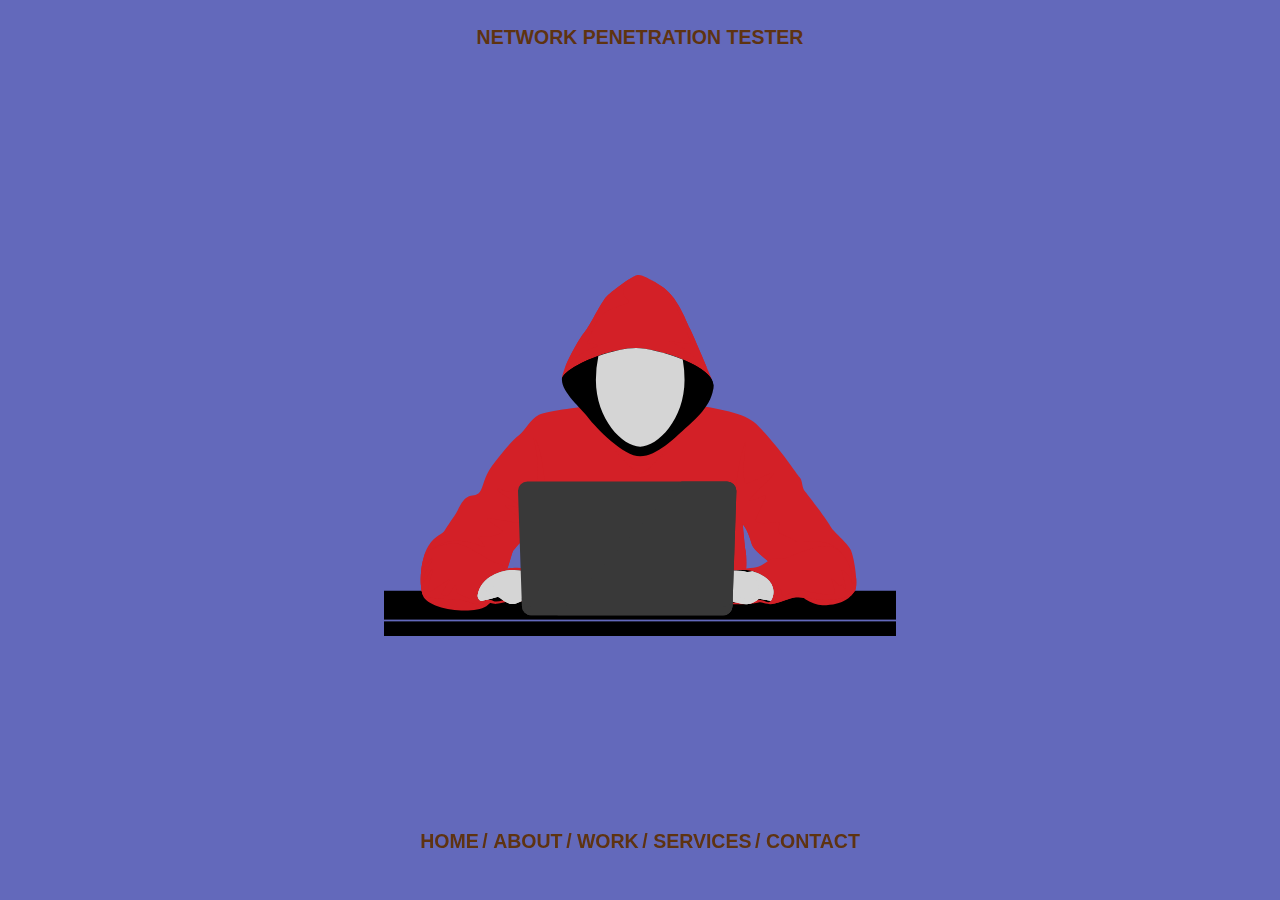
<file: index.html>
<!DOCTYPE html>
<html>

    <head>
        <title> Ahmad R. - Home </title>
        <link rel="stylesheet" href="css/style.css">    
    </head>

    <body>
        <h2>NETWORK PENETRATION TESTER</h2>
        
        <div class="shadow">
            <img class="logo" src="images/icon.svg" alt=""/>
        </div>
        <div class="links" >
            
            <h2><a href="index.html">HOME</a></h2>
            <h2> / </h2>
            <h2><a href="about.html">ABOUT</a></h2>
            <h2> / </h2>
            <h2><a href="work.html">WORK</a></h2>
            <h2> / </h2>
            <h2><a href="services.html">SERVICES</a></h2>
            <h2> / </h2>
            <h2><a href="contact.html">CONTACT</a></h2>
            
        </div>

    </body>    
</html>
</file>
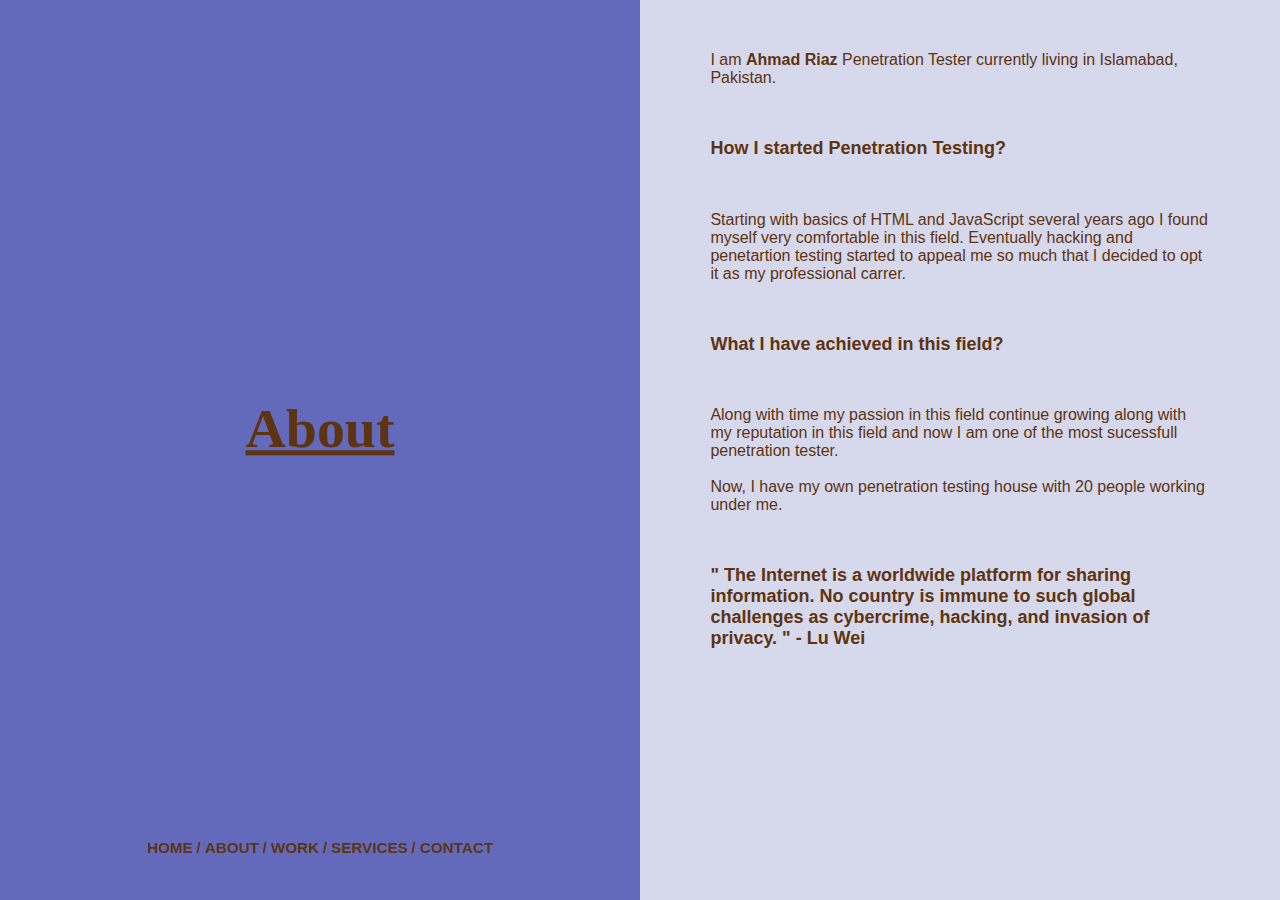
<file: about.html>
<!DOCTYPE html>
<html>

    <head>
        <title> Ahmad R. - About </title>
        <link rel="stylesheet" href="css/style.css">    
    </head>

    <body>

        <div class="half lhalf">
            <div class="halfcenter">
              <h2>About</h2>
              
            </div>
            <div class="linksleft" >
            
                <h3><a href="index.html">HOME</a></h3>
                <h3> / </h3>
                <h3><a href="about.html">ABOUT</a></h3>
                <h3> / </h3>
                <h3><a href="work.html">WORK</a></h3>
                <h3> / </h3>
                <h3><a href="services.html">SERVICES</a></h3>
                <h3> / </h3>
                <h3><a href="contact.html">CONTACT</a></h3>
                
                
            </div>
          </div>
          
        <div class="half rhalf">
            
            <p>
               I am <strong>Ahmad Riaz</strong> Penetration Tester currently living in Islamabad, Pakistan.
            </p>
            
            <h1>How I started Penetration Testing?</h1>
          
            <p>
                Starting with basics of HTML and JavaScript several years ago I found myself very comfortable in this field. Eventually 
                hacking and penetartion testing started to appeal me so much that I decided to opt it as my professional 
                carrer.
               
            </p>

            <h1>What I have achieved in this field?</h1>
            <p>
                Along with time my passion in this field continue growing along with my reputation in this field and now I am one of the 
                most sucessfull penetration tester.<br><br>
                Now, I have my own penetration testing house with 20 people working under me. 
            </p>
             
            <h1>" The Internet is a worldwide platform for sharing information. No country is immune 
                to such global challenges as cybercrime, hacking, and invasion of privacy. " - Lu Wei</h1>

        </div>


    </body>    
</html>
</file>
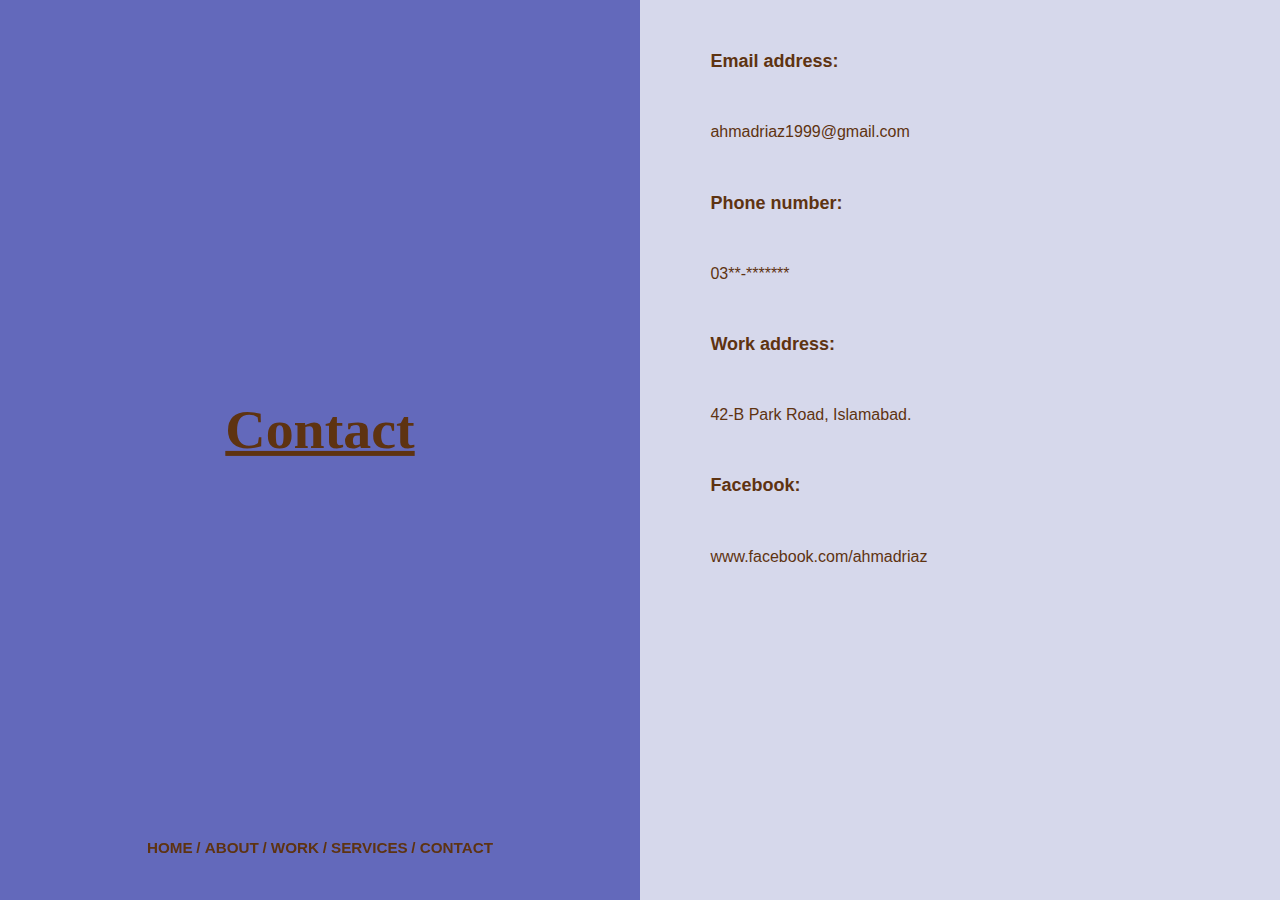
<file: contact.html>
<!DOCTYPE html>
<html>

    <head>
        <title> Ahmad R. - Contact </title>
        <link rel="stylesheet" href="css/style.css">    
    </head>

    <body>

        <div class="half lhalf">
            <div class="halfcenter">
              <h2>Contact</h2>
              
            </div>
            <div class="linksleft" >
            
                <h3><a href="index.html">HOME</a></h3>
                <h3> / </h3>
                <h3><a href="about.html">ABOUT</a></h3>
                <h3> / </h3>
                <h3><a href="work.html">WORK</a></h3>
                <h3> / </h3>
                <h3><a href="services.html">SERVICES</a></h3>
                <h3> / </h3>
                <h3><a href="contact.html">CONTACT</a></h3>
                
                
            </div>
          </div>
          
        <div class="half rhalf">
            <h1>Email address:</h1>
            <p>ahmadriaz1999@gmail.com</p>
            <h1>Phone number:</h1>
            <p>03**-*******</p>
            <h1>Work address:</h1>
            <p>42-B Park Road, Islamabad.</p>
            <h1>Facebook:</h1>
            <p>www.facebook.com/ahmadriaz</p>
        </div>


    </body>    
</html>
</file>
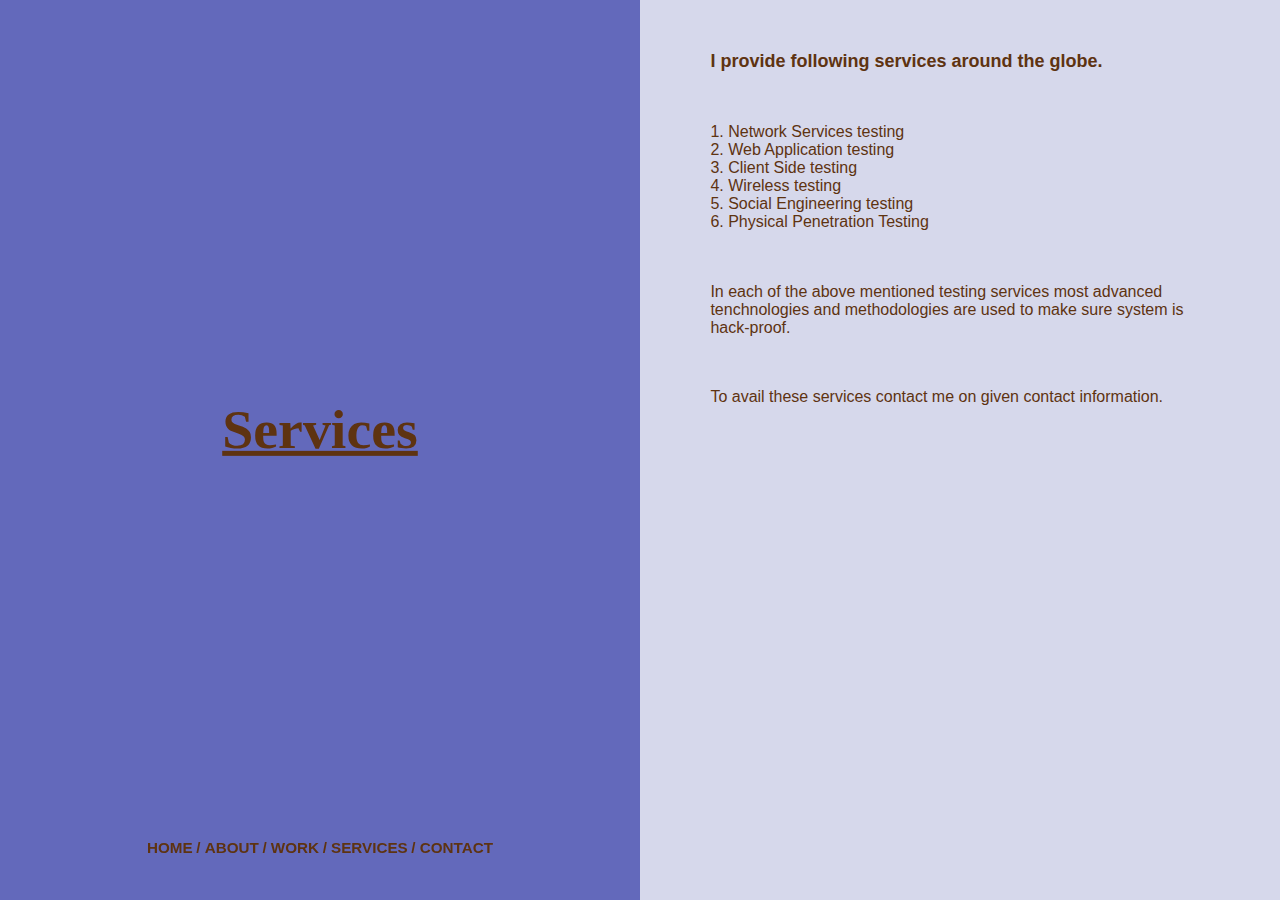
<file: services.html>
<!DOCTYPE html>
<html>

    <head>
        <title> Ahmad R. - Services </title>
        <link rel="stylesheet" href="css/style.css">    
    </head>

    <body>

        <div class="half lhalf">
            <div class="halfcenter">
              <h2>Services</h2>
              
            </div>
            <div class="linksleft" >
            
                <h3><a href="index.html">HOME</a></h3>
                <h3> / </h3>
                <h3><a href="about.html">ABOUT</a></h3>
                <h3> / </h3>
                <h3><a href="work.html">WORK</a></h3>
                <h3> / </h3>
                <h3><a href="services.html">SERVICES</a></h3>
                <h3> / </h3>
                <h3><a href="contact.html">CONTACT</a></h3>
                
                
            </div>
          </div>
          
        <div class="half rhalf">
            
            <h1>
               I provide following services around the globe.
            </h1>
            <p> 
                1. Network Services testing<br>
                2. Web Application testing<br>
                3. Client Side testing<br>
                4. Wireless testing<br>
                5. Social Engineering testing<br>
                6. Physical Penetration Testing 
            </p>
            <p>
                In each of the above mentioned testing services most advanced tenchnologies and methodologies are used to make sure system
                 is hack-proof.
            </p>
            <p>
                To avail these services contact me on given contact information.
            </p>
        </div>


    </body>    
</html>
</file>
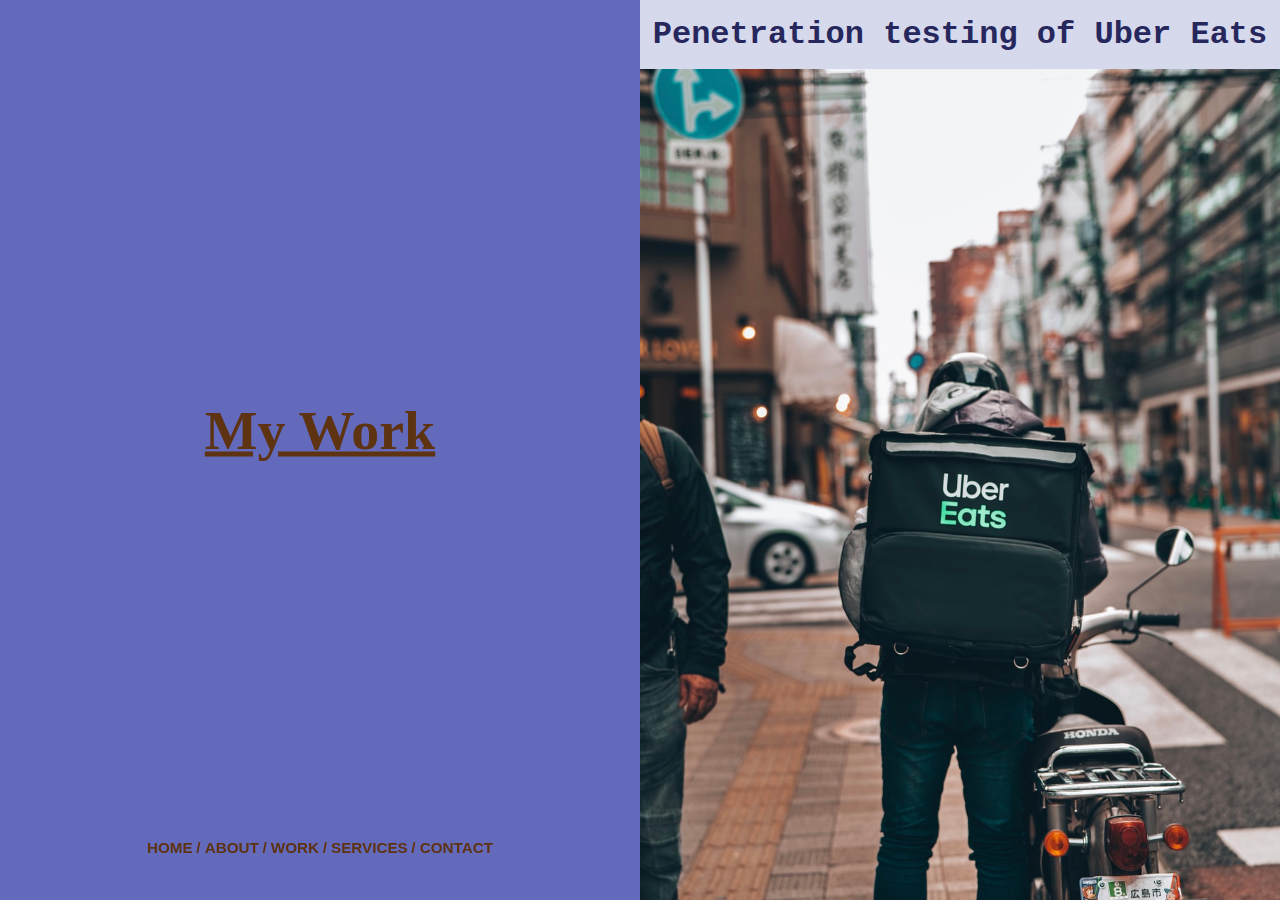
<file: work.html>
<!DOCTYPE html>
<html>

    <head>
        <title> Ahmad R. - Work </title>
        <link rel="stylesheet" href="css/style.css">    
    </head>

    <body>

        <div class="half lhalf">
            <div class="halfcenter">
              <h2>My Work</h2>
              
            </div>
            <div class="linksleft" >
            
                <h3><a href="index.html">HOME</a></h3>
                <h3> / </h3>
                <h3><a href="about.html">ABOUT</a></h3>
                <h3> / </h3>
                <h3><a href="work.html">WORK</a></h3>
                <h3> / </h3>
                <h3><a href="services.html">SERVICES</a></h3>
                <h3> / </h3>
                <h3><a href="contact.html">CONTACT</a></h3>
                
                
            </div>
          </div>
          
        <div class="half rhalf">
            <div class="imagehead">Penetration testing of Uber Eats</div>
            <img class = "work" src="images/uber.jpg" alt="" />
            <div class="imagehead">Penetration testing of Greats</div>
            <img class = "work" src="images/Greates.png" alt="" />
            <div class="imagehead">Penetration testing of Netflix</div>
            <img class = "work" src="images/netflix.jpg" alt="" />
            <div class="imagehead">Penetration testing and deployment of Dunya news website</div>
            <img class = "work" src="images/dunya.png" alt="" />
            <div class = "empty">
                <div class="halfcenter">
                    And much more
                </div>
            </div>
        </div>


    </body>    
</html>
</file>
<file: css/style.css>
body{
    font-family:'Segoe UI', Tahoma, Geneva, Verdana, sans-serif;
    background-color: rgb(99, 105, 187);
    color: rgb(94, 51, 17);
    text-align: center;
    font-size: small;
    font-weight: 900;
    margin: 0px;
    padding: 0px;
   
}
h2{

    margin-top: 2%;
}
.links h2{
    display: inline;
}
div.shadow {
    position:absolute;
    max-width:40%;
    max-height:40%;
    top:59%;
    left:40%;
    overflow:visible;
}
img.logo {
    position:relative;
    max-width:100%;
    max-height:100%;
    margin-top:-50%;
    margin-left:-50%;
}
.links{
    position: fixed;
    left: 50%;
    bottom: 4%;
    transform: translate(-50%, -50%);
    margin: 0 auto;
}


/* for About page */
.half {
    height: 100%;
    width: 50%;
    position: fixed;
    z-index: 1;
    top: 0;
    overflow-x: hidden;
    padding-top: 20px;
    margin: 0px;
    padding: 0px;
   
  }
  
  .lhalf {
    left: 0;
    background-color: rgb(99, 105, 187);
  }
  
  .rhalf {
    right: 0;
    background-color: rgb(214, 216, 235);
  }
.lhalf h2{
    font-size: 430%;
    text-decoration: underline;
    font-family: "Lucida Handwriting", "Brush Script MT", cursive;
}
  .halfcenter {
    
    position: absolute;
    top: 50%;
    left: 50%;
    transform: translate(-50%, -50%);
    text-align: center;
  }

  
.linksleft h3{
    display: inline;
}
.linksleft{
    position: fixed;
    left: 25%;
    bottom: 4%;
    transform: translate(-50%, -50%);
    margin: 0 auto;
    
}
p{
    margin-top: 8%;
    font-weight: 500;
    font-size: medium;
    text-align: left;
    margin-left: 11%;
    margin-right: 11%;
}
.half h1{
    margin-top: 8%;
    font-weight: 800;
    font-size: large;
    text-align: left;
    margin-left: 11%;
    margin-right: 11%;
}

img.work {
   
    margin-top: 0%;
    width: 100%;
    height: 100%;

}
.imagehead {
    padding-top: 16px;
    padding-bottom: 16px;
    font-size: xx-large;
    font-family: 'Courier New', Courier, monospace;
    font-weight: 600;
    color: rgb(38, 39, 92);
}


.empty{
    position: relative;
    width: 100%;
    height: 100%;
    background-color: rgb(208, 210, 228);
    font-size: 300%;
    font-style: oblique;
    color: black;
    font-family: "Courier New", Courier, monospace;
   
}


a{

    text-decoration: none;
    color: inherit;
}
a:hover{
    color: rgb(54, 28, 9); ;
    font-size: large;
}
</file>
